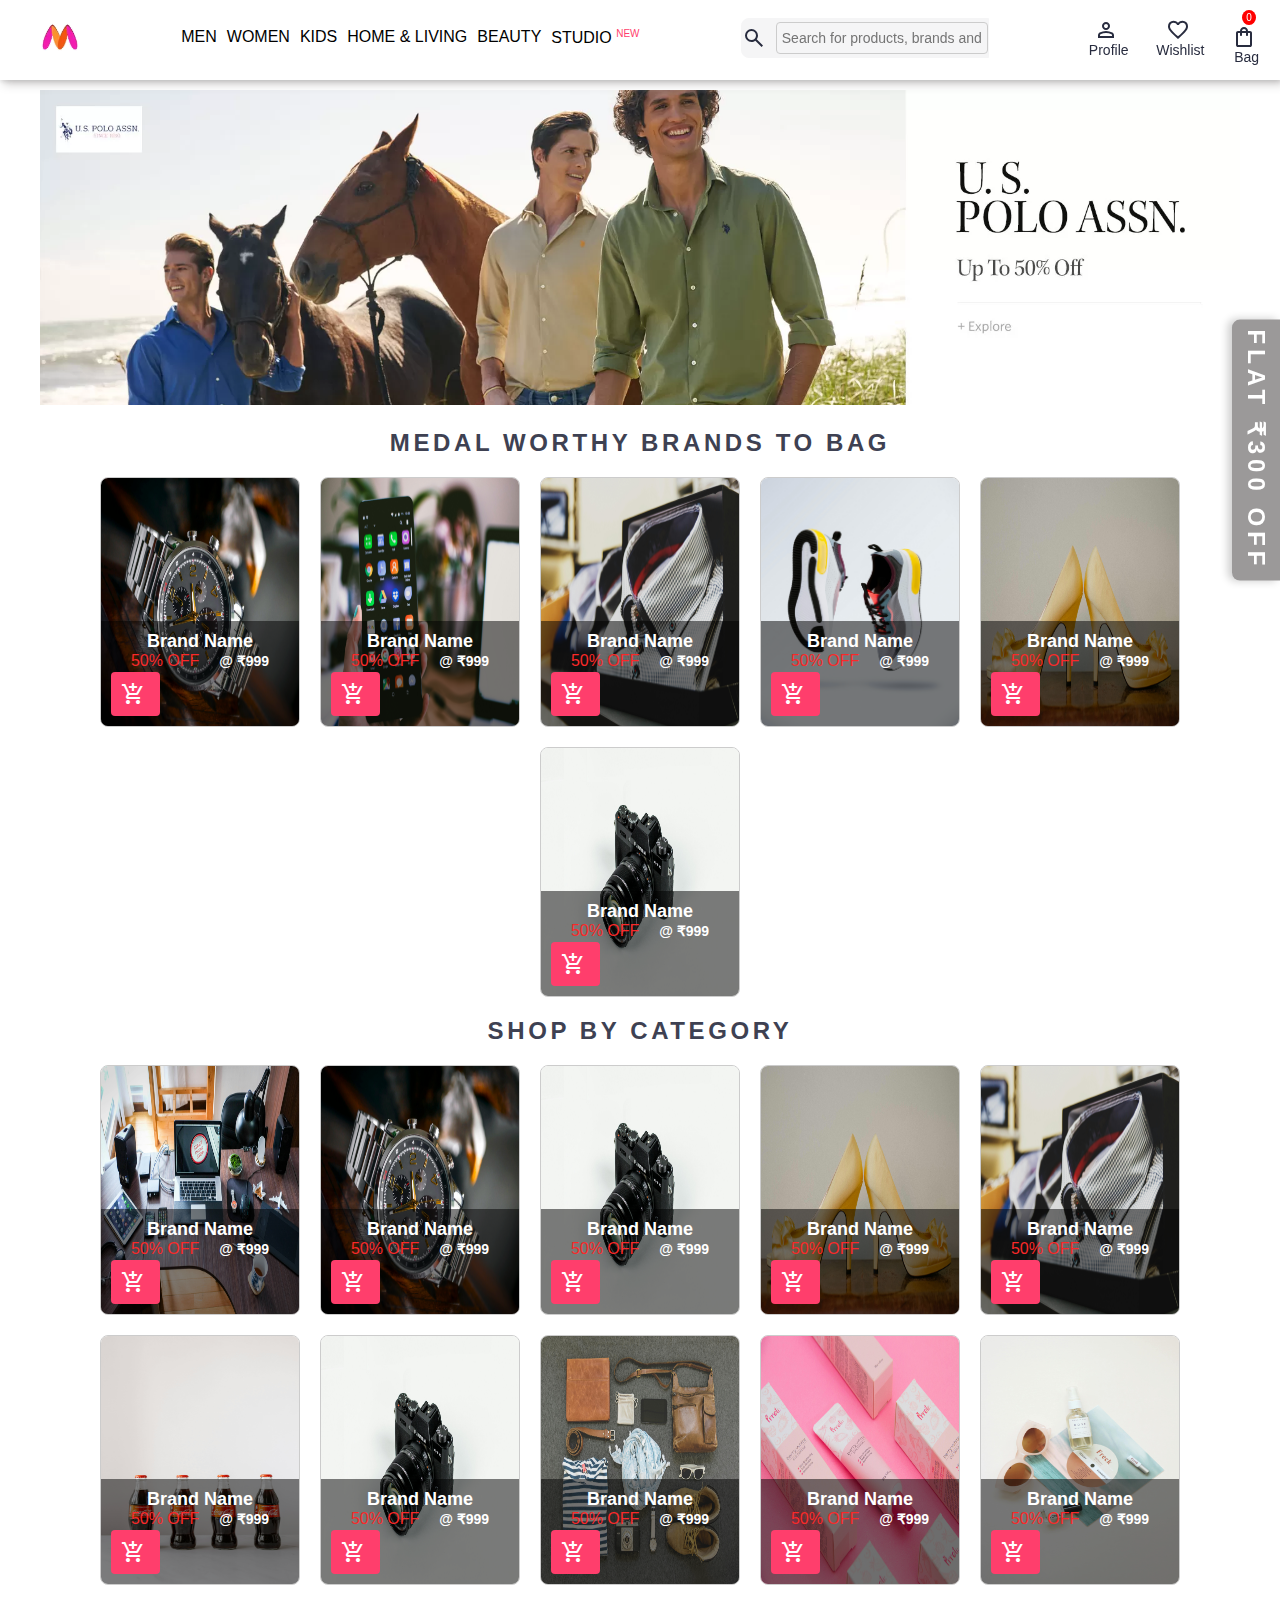
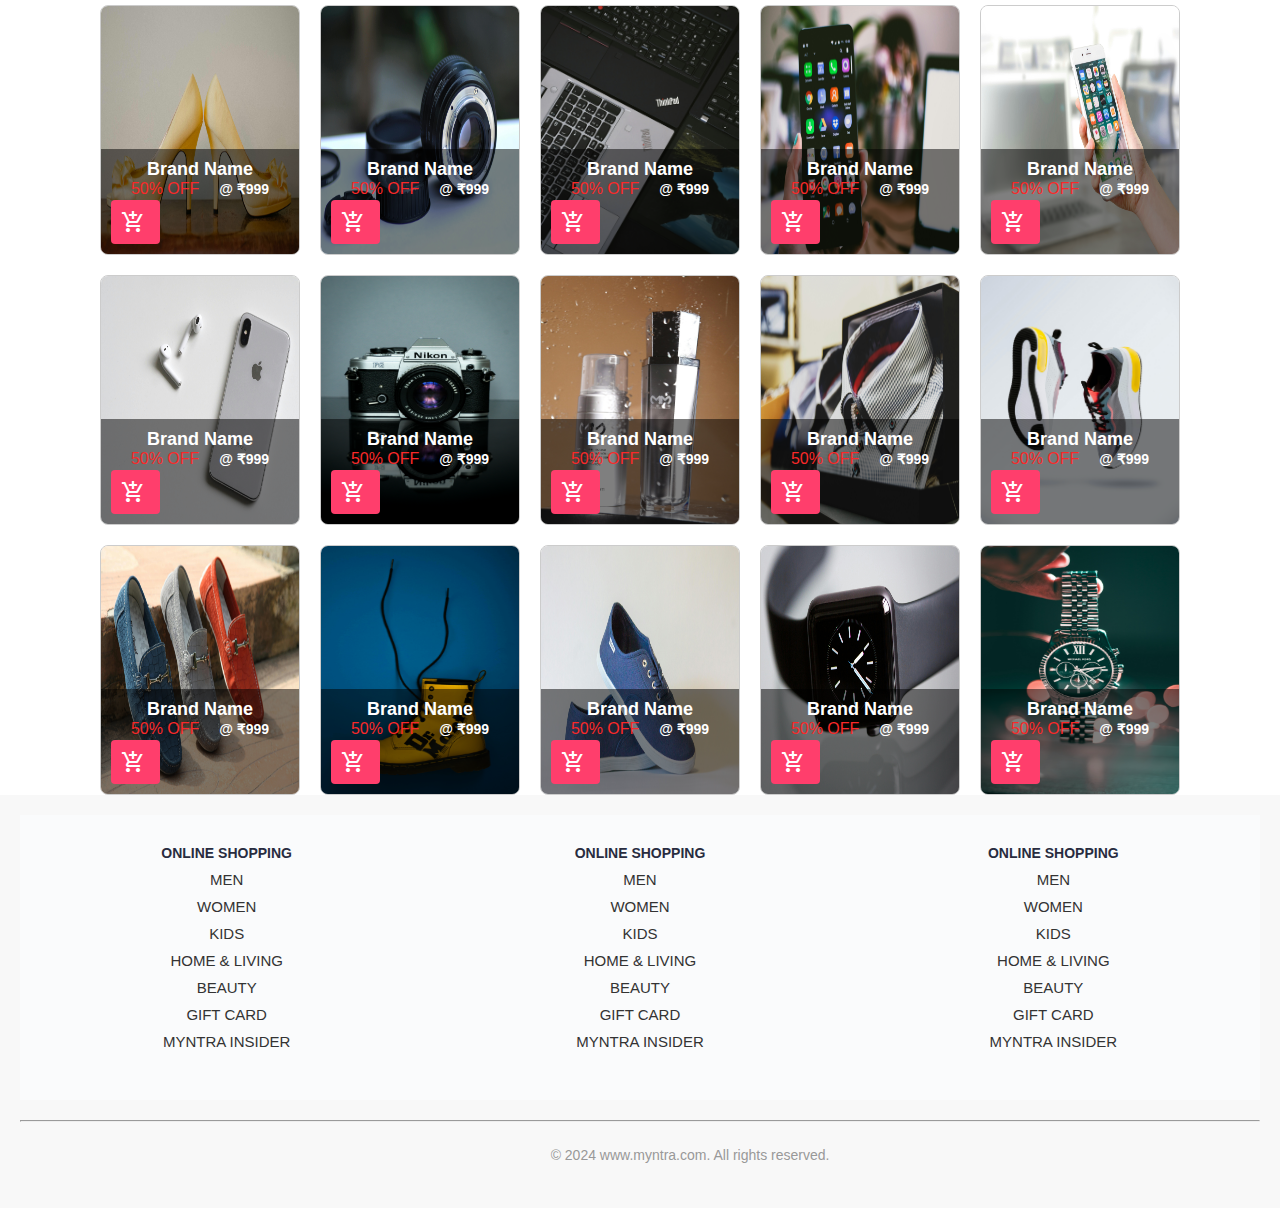
<file: index.html>
<!DOCTYPE html>
<html lang="en">
<head>
    <meta charset="UTF-8">
    <meta name="viewport" content="width=device-width, initial-scale=1.0">
    <title>Myntra home page</title>
   <!-- Material Symbols Font -->
   <link rel="stylesheet" href="https://fonts.googleapis.com/css2?family=Material+Symbols+Outlined:opsz,wght,FILL,GRAD@24,400,0,0&"/>
   <!-- Your CSS File -->
   <link rel="stylesheet" href="index.css">
</head>
<body>
    <header>
        <div class="logo_container">
            <a href="#"><img class="myntra_home" src="myntra logo png.png" alt="myntra home"></a>
        </div>
        <nav class="nav_bar">
            <a href="#" id="MEN">MEN</a>
            <a href="#" id="WOMEN">WOMEN</a>
            <a href="#" id="KIDS">KIDS</a>
            <a href="#" id="HOME">HOME & LIVING</a>
            <a href="#" id="BEAUTY">BEAUTY</a>
            <a href="#" id="STUDIO">STUDIO <sup>NEW</sup></a>
        </nav>
        <div class="search_bar">
            <span class="material-symbols-outlined">search</span>
            <input class="search_input" placeholder="Search for products, brands and more">            
        </div>   
        <div class="action_bar">
            <div class="action_container">
                <span class="material-symbols-outlined">person</span>
                <span class="action_name">Profile</span>
            </div>
            <div class="action_container">
                <span class="material-symbols-outlined">favorite</span>
                <span class="action_name">Wishlist</span>
            </div>
            <div class="action_container">
                <span id="cartCount" class="cart_count">0</span>
                <span class="material-symbols-outlined">shopping_bag</span>
                <span class="action_name">Bag</span>
            </div>
        </div>
    </header>
    <main>
        <div class="vertical-banner">FLAT ₹300 OFF</div>
        <div class="banner_container">
            <img class="banner_image" src="us polo banner.jpg" alt="Banner">
        </div>
        <div id="medal-worthy-brands" class="cotagory_heading">MEDAL WORTHY BRANDS TO BAG</div>
        <div class="catagory_Items">
            <div class="product_card">
                <img class="sale_item" src="wa1.jpg" alt="Random Fashion Image">
                <div class="product_info">
                    <p class="brand_name">Brand Name</p>
                    <div class="discount_price">
                        <p class="discount">50% OFF</p>
                        <p class="price">@ ₹999</p>
                    </div>
                    <button class="add_to_cart">
                        <span class="material-symbols-outlined">add_shopping_cart</span>
                    </button>
                </div>
            </div>
            <div class="product_card">
                <img class="sale_item" src="m1.jpg" alt="Random Fashion Image">
                <div class="product_info">
                    <p class="brand_name">Brand Name</p>
                    <div class="discount_price">
                        <p class="discount">50% OFF</p>
                        <p class="price">@ ₹999</p>
                    </div>
                    <button class="add_to_cart">
                        <span class="material-symbols-outlined">add_shopping_cart</span>
                    </button>
                </div>
            </div>
            <div class="product_card">
                <img class="sale_item" src="shirts.jpg" alt="Random Fashion Image">
                <div class="product_info">
                    <p class="brand_name">Brand Name</p>
                    <div class="discount_price">
                        <p class="discount">50% OFF</p>
                        <p class="price">@ ₹999</p>
                    </div>
                    <button class="add_to_cart">
                        <span class="material-symbols-outlined">add_shopping_cart</span>
                    </button>
                </div>
            </div>
            <div class="product_card">
                <img class="sale_item" src="shoes 2.jpg" alt="Random Fashion Image">
                <div class="product_info">
                    <p class="brand_name">Brand Name</p>
                    <div class="discount_price">
                        <p class="discount">50% OFF</p>
                        <p class="price">@ ₹999</p>
                    </div>
                    <button class="add_to_cart">
                        <span class="material-symbols-outlined">add_shopping_cart</span>
                    </button>
                </div>
            </div>
            <div class="product_card">
                <img class="sale_item" src="ladies shoes.jpg" alt="Random Fashion Image">
                <div class="product_info">
                    <p class="brand_name">Brand Name</p>
                    <div class="discount_price">
                        <p class="discount">50% OFF</p>
                        <p class="price">@ ₹999</p>
                    </div>
                    <button class="add_to_cart">
                        <span class="material-symbols-outlined">add_shopping_cart</span>
                    </button>
                </div>
            </div>
            <div class="product_card">
                <img class="sale_item" src="cam.jpg" alt="Random Fashion Image">
                <div class="product_info">
                    <p class="brand_name">Brand Name</p>
                    <div class="discount_price">
                        <p class="discount">50% OFF</p>
                        <p class="price">@ ₹999</p>
                    </div>
                    <button class="add_to_cart">
                        <span class="material-symbols-outlined">add_shopping_cart</span>
                    </button>
                </div>
            </div>
        </div>

        <!-- New Shop By Category Section -->
        <div id="shop-by-category" class="cotagory_heading">SHOP BY CATEGORY</div>
        <div class="catagory_Items">
            <div class="product_card">
                <img class="sale_item" src="assec.jpg" alt="Random Fashion Image">
                <div class="product_info">
                    <p class="brand_name">Brand Name</p>
                    <div class="discount_price">
                        <p class="discount">50% OFF</p>
                        <p class="price">@ ₹999</p>
                    </div>
                    <button class="add_to_cart">
                        <span class="material-symbols-outlined">add_shopping_cart</span>
                    </button>
                </div>
            </div>
            <div class="product_card">
                <img class="sale_item" src="wa1.jpg" alt="Product Image">
                <div class="product_info">
                    <p class="brand_name">Brand Name</p>
                    <div class="discount_price">
                        <p class="discount">50% OFF</p>
                        <p class="price">@ ₹999</p>
                    </div>
                    <button class="add_to_cart">
                        <span class="material-symbols-outlined">add_shopping_cart</span>
                    </button>
                </div>
            </div>
            <div class="product_card">
                <img class="sale_item" src="cam.jpg" alt="Product Image">
                <div class="product_info">
                    <p class="brand_name">Brand Name</p>
                    <div class="discount_price">
                        <p class="discount">50% OFF</p>
                        <p class="price">@ ₹999</p>
                    </div>
                    <button class="add_to_cart">
                        <span class="material-symbols-outlined">add_shopping_cart</span>
                    </button>
                </div>
            </div>
            <div class="product_card">
                <img class="sale_item" src="ladies shoes.jpg" alt="Product Image">
                <div class="product_info">
                    <p class="brand_name">Brand Name</p>
                    <div class="discount_price">
                        <p class="discount">50% OFF</p>
                        <p class="price">@ ₹999</p>
                    </div>
                    <button class="add_to_cart">
                        <span class="material-symbols-outlined">add_shopping_cart</span>
                    </button>
                </div>
            </div>
            <div class="product_card">
                <img class="sale_item" src="shirts.jpg" alt="Product Image">
                <div class="product_info">
                    <p class="brand_name">Brand Name</p>
                    <div class="discount_price">
                        <p class="discount">50% OFF</p>
                        <p class="price">@ ₹999</p>
                    </div>
                    <button class="add_to_cart">
                        <span class="material-symbols-outlined">add_shopping_cart</span>
                    </button>
                </div>
            </div>
            <div class="product_card">
                <img class="sale_item" src="coc.jpg" alt="Random Fashion Image">
                <div class="product_info">
                    <p class="brand_name">Brand Name</p>
                    <div class="discount_price">
                        <p class="discount">50% OFF</p>
                        <p class="price">@ ₹999</p>
                    </div>
                    <button class="add_to_cart">
                        <span class="material-symbols-outlined">add_shopping_cart</span>
                    </button>
                </div>
            </div>
            <div class="product_card">
                <img class="sale_item" src="cam.jpg" alt="Random Fashion Image">
                <div class="product_info">
                    <p class="brand_name">Brand Name</p>
                    <div class="discount_price">
                        <p class="discount">50% OFF</p>
                        <p class="price">@ ₹999</p>
                    </div>
                    <button class="add_to_cart">
                        <span class="material-symbols-outlined">add_shopping_cart</span>
                    </button>
                </div>
            </div>
            <div class="product_card">
                <img class="sale_item" src="combo.jpg" alt="Random Fashion Image">
                <div class="product_info">
                    <p class="brand_name">Brand Name</p>
                    <div class="discount_price">
                        <p class="discount">50% OFF</p>
                        <p class="price">@ ₹999</p>
                    </div>
                    <button class="add_to_cart">
                        <span class="material-symbols-outlined">add_shopping_cart</span>
                    </button>
                </div>
            </div>
            <div class="product_card">
                <img class="sale_item" src="cosmetic.jpg" alt="Random Fashion Image">
                <div class="product_info">
                    <p class="brand_name">Brand Name</p>
                    <div class="discount_price">
                        <p class="discount">50% OFF</p>
                        <p class="price">@ ₹999</p>
                    </div>
                    <button class="add_to_cart">
                        <span class="material-symbols-outlined">add_shopping_cart</span>
                    </button>
                </div>
            </div>
            <div class="product_card">
                <img class="sale_item" src="cosmetics.jpg" alt="Random Fashion Image">
                <div class="product_info">
                    <p class="brand_name">Brand Name</p>
                    <div class="discount_price">
                        <p class="discount">50% OFF</p>
                        <p class="price">@ ₹999</p>
                    </div>
                    <button class="add_to_cart">
                        <span class="material-symbols-outlined">add_shopping_cart</span>
                    </button>
                </div>
            </div>
            <div class="product_card">
                <img class="sale_item" src="ladies shoes.jpg" alt="Random Fashion Image">
                <div class="product_info">
                    <p class="brand_name">Brand Name</p>
                    <div class="discount_price">
                        <p class="discount">50% OFF</p>
                        <p class="price">@ ₹999</p>
                    </div>
                    <button class="add_to_cart">
                        <span class="material-symbols-outlined">add_shopping_cart</span>
                    </button>
                </div>
            </div>
            <div class="product_card">
                <img class="sale_item" src="lenses.jpg" alt="Random Fashion Image">
                <div class="product_info">
                    <p class="brand_name">Brand Name</p>
                    <div class="discount_price">
                        <p class="discount">50% OFF</p>
                        <p class="price">@ ₹999</p>
                    </div>
                    <button class="add_to_cart">
                        <span class="material-symbols-outlined">add_shopping_cart</span>
                    </button>
                </div>
            </div>
            <div class="product_card">
                <img class="sale_item" src="leppy.jpg" alt="Random Fashion Image">
                <div class="product_info">
                    <p class="brand_name">Brand Name</p>
                    <div class="discount_price">
                        <p class="discount">50% OFF</p>
                        <p class="price">@ ₹999</p>
                    </div>
                    <button class="add_to_cart">
                        <span class="material-symbols-outlined">add_shopping_cart</span>
                    </button>
                </div>
            </div>
            <div class="product_card">
                <img class="sale_item" src="m1.jpg" alt="Random Fashion Image">
                <div class="product_info">
                    <p class="brand_name">Brand Name</p>
                    <div class="discount_price">
                        <p class="discount">50% OFF</p>
                        <p class="price">@ ₹999</p>
                    </div>
                    <button class="add_to_cart">
                        <span class="material-symbols-outlined">add_shopping_cart</span>
                    </button>
                </div>
            </div>
            <div class="product_card">
                <img class="sale_item" src="m2.jpg" alt="Random Fashion Image">
                <div class="product_info">
                    <p class="brand_name">Brand Name</p>
                    <div class="discount_price">
                        <p class="discount">50% OFF</p>
                        <p class="price">@ ₹999</p>
                    </div>
                    <button class="add_to_cart">
                        <span class="material-symbols-outlined">add_shopping_cart</span>
                    </button>
                </div>
            </div>
            <div class="product_card">
                <img class="sale_item" src="mx.jpg" alt="Random Fashion Image">
                <div class="product_info">
                    <p class="brand_name">Brand Name</p>
                    <div class="discount_price">
                        <p class="discount">50% OFF</p>
                        <p class="price">@ ₹999</p>
                    </div>
                    <button class="add_to_cart">
                        <span class="material-symbols-outlined">add_shopping_cart</span>
                    </button>
                </div>
            </div>
            <div class="product_card">
                <img class="sale_item" src="nikon.jpg" alt="Random Fashion Image">
                <div class="product_info">
                    <p class="brand_name">Brand Name</p>
                    <div class="discount_price">
                        <p class="discount">50% OFF</p>
                        <p class="price">@ ₹999</p>
                    </div>
                    <button class="add_to_cart">
                        <span class="material-symbols-outlined">add_shopping_cart</span>
                    </button>
                </div>
            </div>
            <div class="product_card">
                <img class="sale_item" src="perfume.jpg" alt="Random Fashion Image">
                <div class="product_info">
                    <p class="brand_name">Brand Name</p>
                    <div class="discount_price">
                        <p class="discount">50% OFF</p>
                        <p class="price">@ ₹999</p>
                    </div>
                    <button class="add_to_cart">
                        <span class="material-symbols-outlined">add_shopping_cart</span>
                    </button>
                </div>
            </div>
            <div class="product_card">
                <img class="sale_item" src="shirts.jpg" alt="Random Fashion Image">
                <div class="product_info">
                    <p class="brand_name">Brand Name</p>
                    <div class="discount_price">
                        <p class="discount">50% OFF</p>
                        <p class="price">@ ₹999</p>
                    </div>
                    <button class="add_to_cart">
                        <span class="material-symbols-outlined">add_shopping_cart</span>
                    </button>
                </div>
            </div>
            <div class="product_card">
                <img class="sale_item" src="shoes 2.jpg" alt="Random Fashion Image">
                <div class="product_info">
                    <p class="brand_name">Brand Name</p>
                    <div class="discount_price">
                        <p class="discount">50% OFF</p>
                        <p class="price">@ ₹999</p>
                    </div>
                    <button class="add_to_cart">
                        <span class="material-symbols-outlined">add_shopping_cart</span>
                    </button>
                </div>
            </div>
            <div class="product_card">
                <img class="sale_item" src="shoes 3.jpg" alt="Random Fashion Image">
                <div class="product_info">
                    <p class="brand_name">Brand Name</p>
                    <div class="discount_price">
                        <p class="discount">50% OFF</p>
                        <p class="price">@ ₹999</p>
                    </div>
                    <button class="add_to_cart">
                        <span class="material-symbols-outlined">add_shopping_cart</span>
                    </button>
                </div>
            </div>
            <div class="product_card">
                <img class="sale_item" src="shoes 4.jpg" alt="Random Fashion Image">
                <div class="product_info">
                    <p class="brand_name">Brand Name</p>
                    <div class="discount_price">
                        <p class="discount">50% OFF</p>
                        <p class="price">@ ₹999</p>
                    </div>
                    <button class="add_to_cart">
                        <span class="material-symbols-outlined">add_shopping_cart</span>
                    </button>
                </div>
            </div>
            <div class="product_card">
                <img class="sale_item" src="shoes.jpg" alt="Random Fashion Image">
                <div class="product_info">
                    <p class="brand_name">Brand Name</p>
                    <div class="discount_price">
                        <p class="discount">50% OFF</p>
                        <p class="price">@ ₹999</p>
                    </div>
                    <button class="add_to_cart">
                        <span class="material-symbols-outlined">add_shopping_cart</span>
                    </button>
                </div>
            </div>
            <div class="product_card">
                <img class="sale_item" src="smart wa.jpg" alt="Random Fashion Image">
                <div class="product_info">
                    <p class="brand_name">Brand Name</p>
                    <div class="discount_price">
                        <p class="discount">50% OFF</p>
                        <p class="price">@ ₹999</p>
                    </div>
                    <button class="add_to_cart">
                        <span class="material-symbols-outlined">add_shopping_cart</span>
                    </button>
                </div>
            </div>
            <div class="product_card">
                <img class="sale_item" src="watch.jpg" alt="Random Fashion Image">
                <div class="product_info">
                    <p class="brand_name">Brand Name</p>
                    <div class="discount_price">
                        <p class="discount">50% OFF</p>
                        <p class="price">@ ₹999</p>
                    </div>
                    <button class="add_to_cart">
                        <span class="material-symbols-outlined">add_shopping_cart</span>
                    </button>
                </div>
            </div>
        </div>
        <!-- Repeat similar structure for other categories -->
    </main>
    <footer>
       <div class="footer_container">
        <div class="footer_column">
            <h3>ONLINE SHOPPING</h3>
            <a href="#">MEN</a>
            <a href="#">WOMEN</a>
            <a href="#">KIDS</a>
            <a href="#">HOME & LIVING</a>
            <a href="#">BEAUTY</a>
            <a href="#">GIFT CARD</a> 
            <a href="#">MYNTRA INSIDER</a>
        </div>
        <div class="footer_column">
            <h3>ONLINE SHOPPING</h3>
            <a href="#">MEN</a>
            <a href="#">WOMEN</a>
            <a href="#">KIDS</a>
            <a href="#">HOME & LIVING</a>
            <a href="#">BEAUTY</a>
            <a href="#">GIFT CARD</a> 
            <a href="#">MYNTRA INSIDER</a>
        </div>
        <div class="footer_column">
            <h3>ONLINE SHOPPING</h3>
            <a href="#">MEN</a>
            <a href="#">WOMEN</a>
            <a href="#">KIDS</a>
            <a href="#">HOME & LIVING</a>
            <a href="#">BEAUTY</a>
            <a href="#">GIFT CARD</a> 
            <a href="#">MYNTRA INSIDER</a>
        </div>
       </div> 
       <hr>
       <div class="copy_right">© 2024 www.myntra.com. All rights reserved.</div>
    </footer>

    <!-- Popup for Add to Cart -->
    <div id="popup" class="popup">
        <span class="popup_text">Item added to your cart</span>
    </div>

    <script src="index.js" async></script>
</body>
</html>
</file>
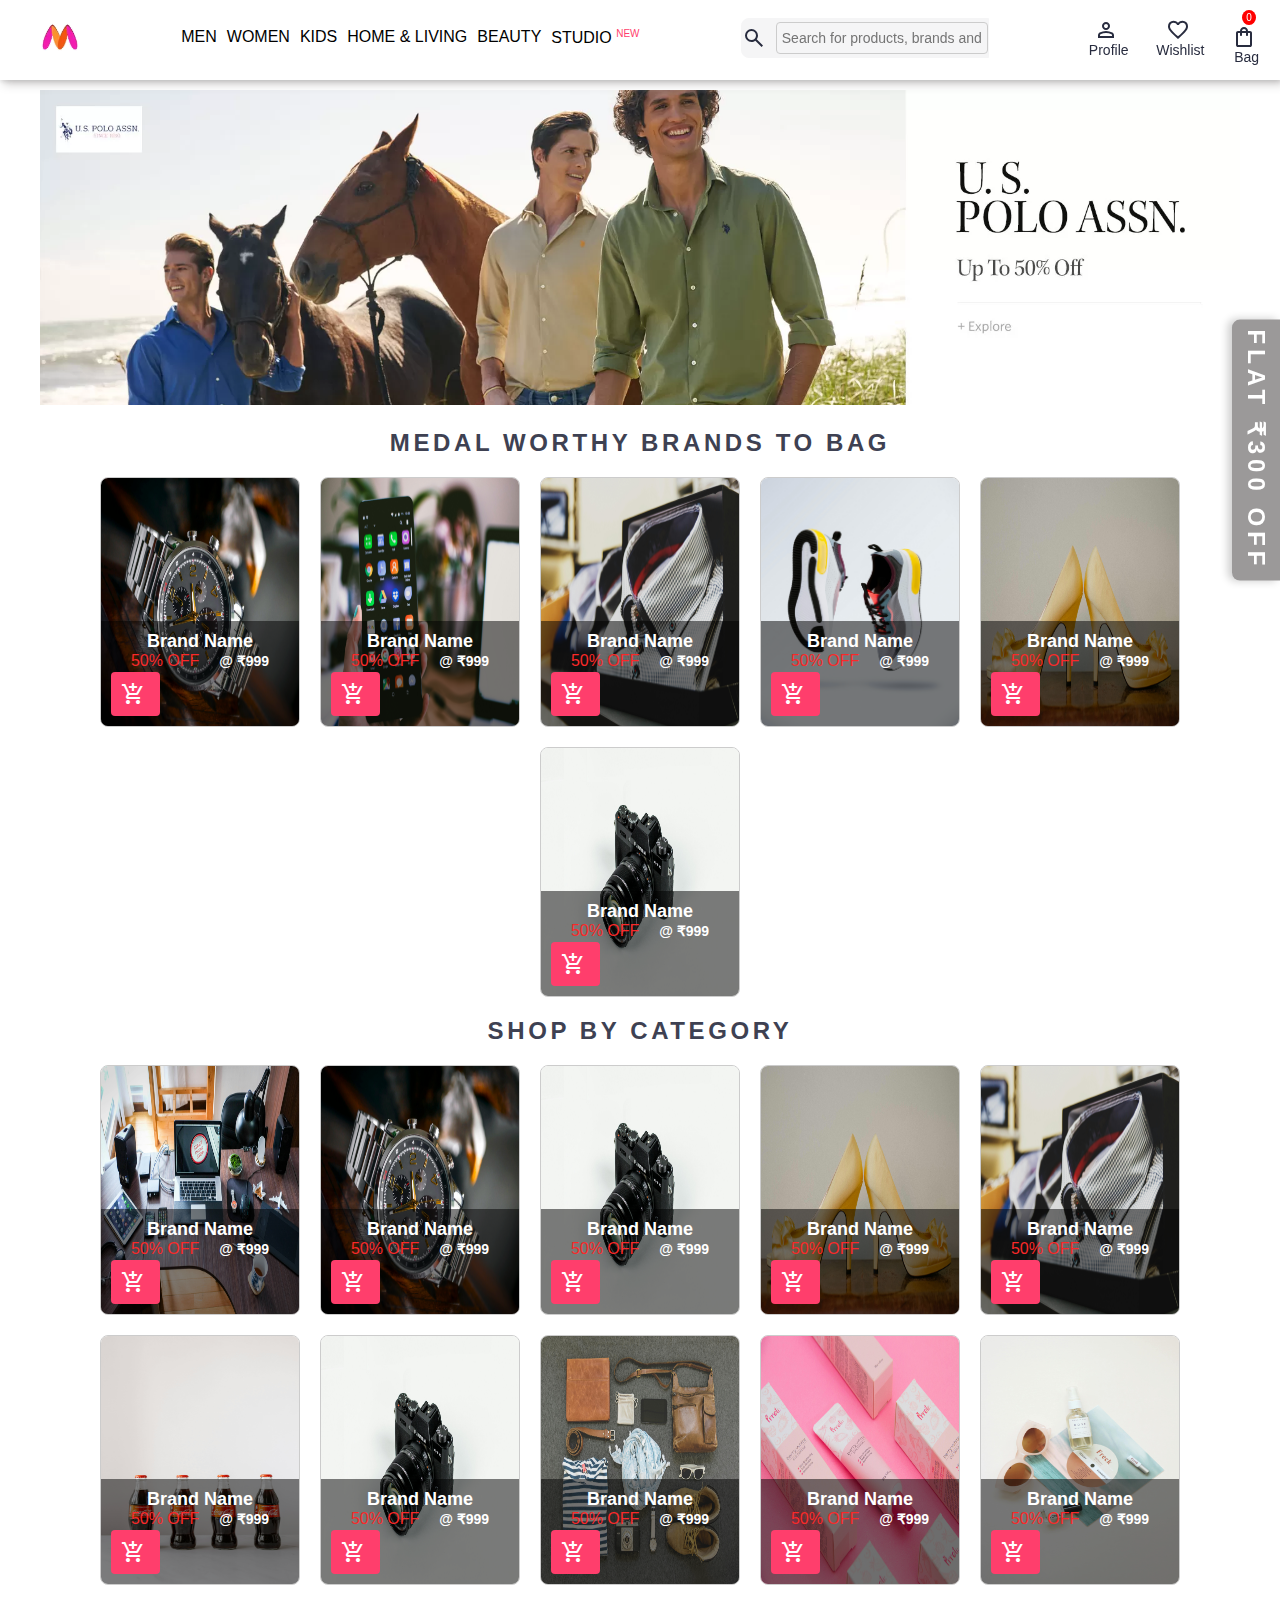
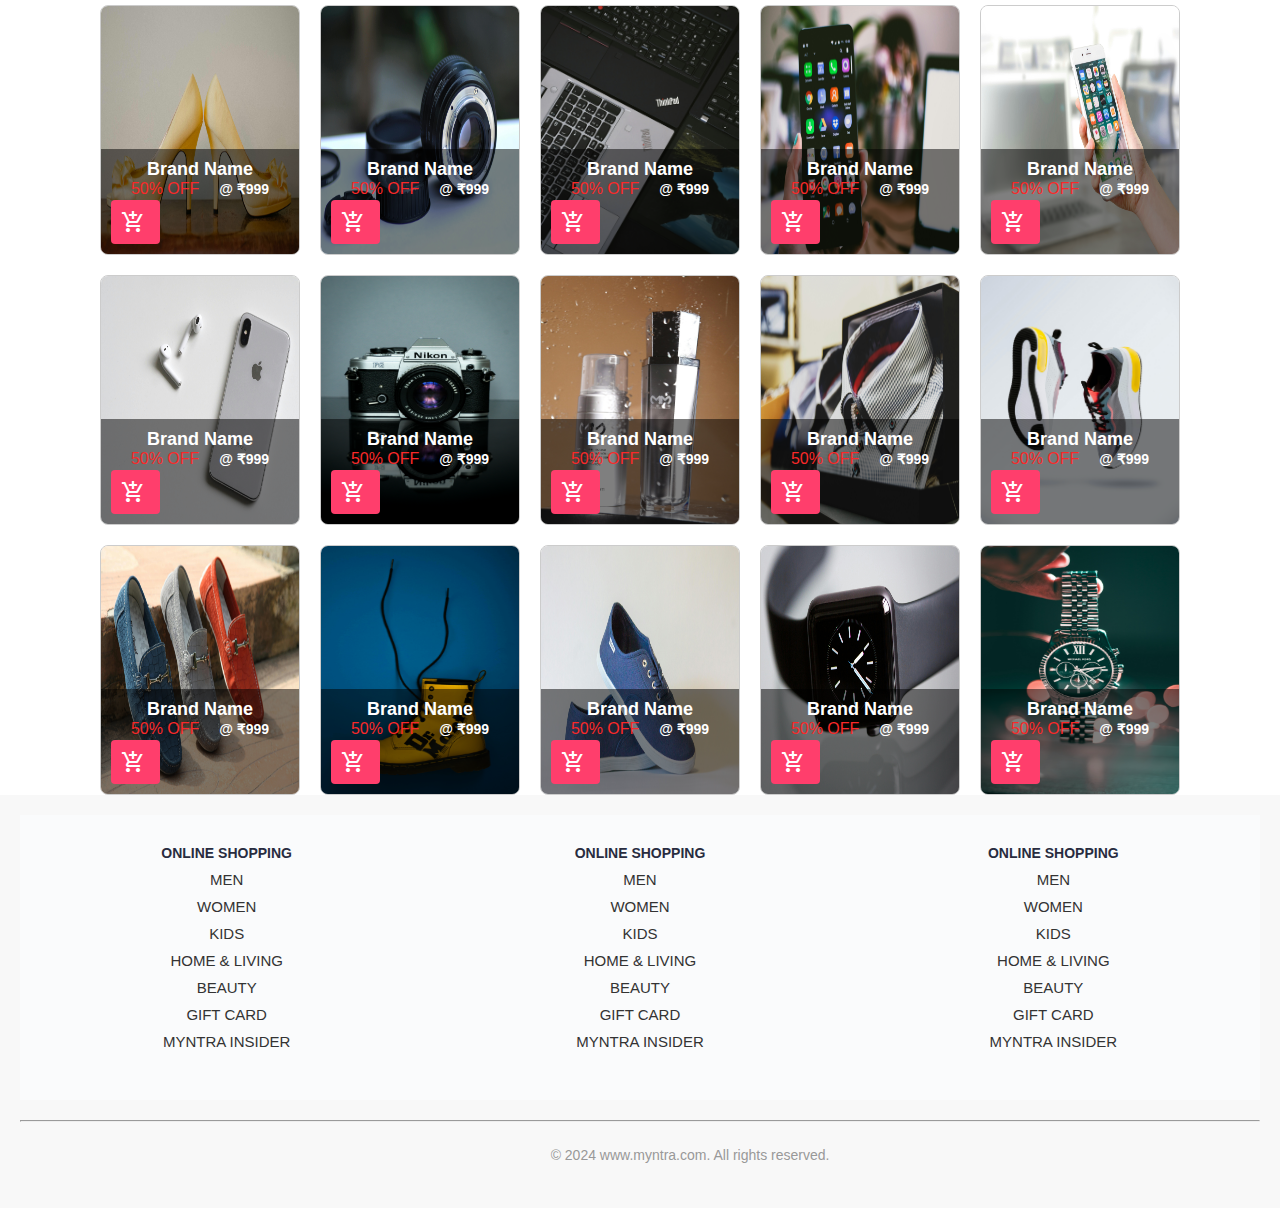
<file: myntra.html>
<!DOCTYPE html>
<html lang="en">
<head>
    <meta charset="UTF-8">
    <meta name="viewport" content="width=device-width, initial-scale=1.0">
    <title>Myntra home page</title>
   <!-- Material Symbols Font -->
   <link rel="stylesheet" href="https://fonts.googleapis.com/css2?family=Material+Symbols+Outlined:opsz,wght,FILL,GRAD@24,400,0,0&"/>
   <!-- Your CSS File -->
   <link rel="stylesheet" href="myntra.css">
</head>
<body>
    <header>
        <div class="logo_container">
            <a href="#"><img class="myntra_home" src="myntra logo png.png" alt="myntra home"></a>
        </div>
        <nav class="nav_bar">
            <a href="#" id="MEN">MEN</a>
            <a href="#" id="WOMEN">WOMEN</a>
            <a href="#" id="KIDS">KIDS</a>
            <a href="#" id="HOME">HOME & LIVING</a>
            <a href="#" id="BEAUTY">BEAUTY</a>
            <a href="#" id="STUDIO">STUDIO <sup>NEW</sup></a>
        </nav>
        <div class="search_bar">
            <span class="material-symbols-outlined">search</span>
            <input class="search_input" placeholder="Search for products, brands and more">            
        </div>   
        <div class="action_bar">
            <div class="action_container">
                <span class="material-symbols-outlined">person</span>
                <span class="action_name">Profile</span>
            </div>
            <div class="action_container">
                <span class="material-symbols-outlined">favorite</span>
                <span class="action_name">Wishlist</span>
            </div>
            <div class="action_container">
                <span id="cartCount" class="cart_count">0</span>
                <span class="material-symbols-outlined">shopping_bag</span>
                <span class="action_name">Bag</span>
            </div>
        </div>
    </header>
    <main>
        <div class="vertical-banner">FLAT ₹300 OFF</div>
        <div class="banner_container">
            <img class="banner_image" src="us polo banner.jpg" alt="Banner">
        </div>
        <div id="medal-worthy-brands" class="cotagory_heading">MEDAL WORTHY BRANDS TO BAG</div>
        <div class="catagory_Items">
            <div class="product_card">
                <img class="sale_item" src="wa1.jpg" alt="Random Fashion Image">
                <div class="product_info">
                    <p class="brand_name">Brand Name</p>
                    <div class="discount_price">
                        <p class="discount">50% OFF</p>
                        <p class="price">@ ₹999</p>
                    </div>
                    <button class="add_to_cart">
                        <span class="material-symbols-outlined">add_shopping_cart</span>
                    </button>
                </div>
            </div>
            <div class="product_card">
                <img class="sale_item" src="m1.jpg" alt="Random Fashion Image">
                <div class="product_info">
                    <p class="brand_name">Brand Name</p>
                    <div class="discount_price">
                        <p class="discount">50% OFF</p>
                        <p class="price">@ ₹999</p>
                    </div>
                    <button class="add_to_cart">
                        <span class="material-symbols-outlined">add_shopping_cart</span>
                    </button>
                </div>
            </div>
            <div class="product_card">
                <img class="sale_item" src="shirts.jpg" alt="Random Fashion Image">
                <div class="product_info">
                    <p class="brand_name">Brand Name</p>
                    <div class="discount_price">
                        <p class="discount">50% OFF</p>
                        <p class="price">@ ₹999</p>
                    </div>
                    <button class="add_to_cart">
                        <span class="material-symbols-outlined">add_shopping_cart</span>
                    </button>
                </div>
            </div>
            <div class="product_card">
                <img class="sale_item" src="shoes 2.jpg" alt="Random Fashion Image">
                <div class="product_info">
                    <p class="brand_name">Brand Name</p>
                    <div class="discount_price">
                        <p class="discount">50% OFF</p>
                        <p class="price">@ ₹999</p>
                    </div>
                    <button class="add_to_cart">
                        <span class="material-symbols-outlined">add_shopping_cart</span>
                    </button>
                </div>
            </div>
            <div class="product_card">
                <img class="sale_item" src="ladies shoes.jpg" alt="Random Fashion Image">
                <div class="product_info">
                    <p class="brand_name">Brand Name</p>
                    <div class="discount_price">
                        <p class="discount">50% OFF</p>
                        <p class="price">@ ₹999</p>
                    </div>
                    <button class="add_to_cart">
                        <span class="material-symbols-outlined">add_shopping_cart</span>
                    </button>
                </div>
            </div>
            <div class="product_card">
                <img class="sale_item" src="cam.jpg" alt="Random Fashion Image">
                <div class="product_info">
                    <p class="brand_name">Brand Name</p>
                    <div class="discount_price">
                        <p class="discount">50% OFF</p>
                        <p class="price">@ ₹999</p>
                    </div>
                    <button class="add_to_cart">
                        <span class="material-symbols-outlined">add_shopping_cart</span>
                    </button>
                </div>
            </div>
        </div>

        <!-- New Shop By Category Section -->
        <div id="shop-by-category" class="cotagory_heading">SHOP BY CATEGORY</div>
        <div class="catagory_Items">
            <div class="product_card">
                <img class="sale_item" src="assec.jpg" alt="Random Fashion Image">
                <div class="product_info">
                    <p class="brand_name">Brand Name</p>
                    <div class="discount_price">
                        <p class="discount">50% OFF</p>
                        <p class="price">@ ₹999</p>
                    </div>
                    <button class="add_to_cart">
                        <span class="material-symbols-outlined">add_shopping_cart</span>
                    </button>
                </div>
            </div>
            <div class="product_card">
                <img class="sale_item" src="wa1.jpg" alt="Product Image">
                <div class="product_info">
                    <p class="brand_name">Brand Name</p>
                    <div class="discount_price">
                        <p class="discount">50% OFF</p>
                        <p class="price">@ ₹999</p>
                    </div>
                    <button class="add_to_cart">
                        <span class="material-symbols-outlined">add_shopping_cart</span>
                    </button>
                </div>
            </div>
            <div class="product_card">
                <img class="sale_item" src="cam.jpg" alt="Product Image">
                <div class="product_info">
                    <p class="brand_name">Brand Name</p>
                    <div class="discount_price">
                        <p class="discount">50% OFF</p>
                        <p class="price">@ ₹999</p>
                    </div>
                    <button class="add_to_cart">
                        <span class="material-symbols-outlined">add_shopping_cart</span>
                    </button>
                </div>
            </div>
            <div class="product_card">
                <img class="sale_item" src="ladies shoes.jpg" alt="Product Image">
                <div class="product_info">
                    <p class="brand_name">Brand Name</p>
                    <div class="discount_price">
                        <p class="discount">50% OFF</p>
                        <p class="price">@ ₹999</p>
                    </div>
                    <button class="add_to_cart">
                        <span class="material-symbols-outlined">add_shopping_cart</span>
                    </button>
                </div>
            </div>
            <div class="product_card">
                <img class="sale_item" src="shirts.jpg" alt="Product Image">
                <div class="product_info">
                    <p class="brand_name">Brand Name</p>
                    <div class="discount_price">
                        <p class="discount">50% OFF</p>
                        <p class="price">@ ₹999</p>
                    </div>
                    <button class="add_to_cart">
                        <span class="material-symbols-outlined">add_shopping_cart</span>
                    </button>
                </div>
            </div>
            <div class="product_card">
                <img class="sale_item" src="coc.jpg" alt="Random Fashion Image">
                <div class="product_info">
                    <p class="brand_name">Brand Name</p>
                    <div class="discount_price">
                        <p class="discount">50% OFF</p>
                        <p class="price">@ ₹999</p>
                    </div>
                    <button class="add_to_cart">
                        <span class="material-symbols-outlined">add_shopping_cart</span>
                    </button>
                </div>
            </div>
            <div class="product_card">
                <img class="sale_item" src="cam.jpg" alt="Random Fashion Image">
                <div class="product_info">
                    <p class="brand_name">Brand Name</p>
                    <div class="discount_price">
                        <p class="discount">50% OFF</p>
                        <p class="price">@ ₹999</p>
                    </div>
                    <button class="add_to_cart">
                        <span class="material-symbols-outlined">add_shopping_cart</span>
                    </button>
                </div>
            </div>
            <div class="product_card">
                <img class="sale_item" src="combo.jpg" alt="Random Fashion Image">
                <div class="product_info">
                    <p class="brand_name">Brand Name</p>
                    <div class="discount_price">
                        <p class="discount">50% OFF</p>
                        <p class="price">@ ₹999</p>
                    </div>
                    <button class="add_to_cart">
                        <span class="material-symbols-outlined">add_shopping_cart</span>
                    </button>
                </div>
            </div>
            <div class="product_card">
                <img class="sale_item" src="cosmetic.jpg" alt="Random Fashion Image">
                <div class="product_info">
                    <p class="brand_name">Brand Name</p>
                    <div class="discount_price">
                        <p class="discount">50% OFF</p>
                        <p class="price">@ ₹999</p>
                    </div>
                    <button class="add_to_cart">
                        <span class="material-symbols-outlined">add_shopping_cart</span>
                    </button>
                </div>
            </div>
            <div class="product_card">
                <img class="sale_item" src="cosmetics.jpg" alt="Random Fashion Image">
                <div class="product_info">
                    <p class="brand_name">Brand Name</p>
                    <div class="discount_price">
                        <p class="discount">50% OFF</p>
                        <p class="price">@ ₹999</p>
                    </div>
                    <button class="add_to_cart">
                        <span class="material-symbols-outlined">add_shopping_cart</span>
                    </button>
                </div>
            </div>
            <div class="product_card">
                <img class="sale_item" src="ladies shoes.jpg" alt="Random Fashion Image">
                <div class="product_info">
                    <p class="brand_name">Brand Name</p>
                    <div class="discount_price">
                        <p class="discount">50% OFF</p>
                        <p class="price">@ ₹999</p>
                    </div>
                    <button class="add_to_cart">
                        <span class="material-symbols-outlined">add_shopping_cart</span>
                    </button>
                </div>
            </div>
            <div class="product_card">
                <img class="sale_item" src="lenses.jpg" alt="Random Fashion Image">
                <div class="product_info">
                    <p class="brand_name">Brand Name</p>
                    <div class="discount_price">
                        <p class="discount">50% OFF</p>
                        <p class="price">@ ₹999</p>
                    </div>
                    <button class="add_to_cart">
                        <span class="material-symbols-outlined">add_shopping_cart</span>
                    </button>
                </div>
            </div>
            <div class="product_card">
                <img class="sale_item" src="leppy.jpg" alt="Random Fashion Image">
                <div class="product_info">
                    <p class="brand_name">Brand Name</p>
                    <div class="discount_price">
                        <p class="discount">50% OFF</p>
                        <p class="price">@ ₹999</p>
                    </div>
                    <button class="add_to_cart">
                        <span class="material-symbols-outlined">add_shopping_cart</span>
                    </button>
                </div>
            </div>
            <div class="product_card">
                <img class="sale_item" src="m1.jpg" alt="Random Fashion Image">
                <div class="product_info">
                    <p class="brand_name">Brand Name</p>
                    <div class="discount_price">
                        <p class="discount">50% OFF</p>
                        <p class="price">@ ₹999</p>
                    </div>
                    <button class="add_to_cart">
                        <span class="material-symbols-outlined">add_shopping_cart</span>
                    </button>
                </div>
            </div>
            <div class="product_card">
                <img class="sale_item" src="m2.jpg" alt="Random Fashion Image">
                <div class="product_info">
                    <p class="brand_name">Brand Name</p>
                    <div class="discount_price">
                        <p class="discount">50% OFF</p>
                        <p class="price">@ ₹999</p>
                    </div>
                    <button class="add_to_cart">
                        <span class="material-symbols-outlined">add_shopping_cart</span>
                    </button>
                </div>
            </div>
            <div class="product_card">
                <img class="sale_item" src="mx.jpg" alt="Random Fashion Image">
                <div class="product_info">
                    <p class="brand_name">Brand Name</p>
                    <div class="discount_price">
                        <p class="discount">50% OFF</p>
                        <p class="price">@ ₹999</p>
                    </div>
                    <button class="add_to_cart">
                        <span class="material-symbols-outlined">add_shopping_cart</span>
                    </button>
                </div>
            </div>
            <div class="product_card">
                <img class="sale_item" src="nikon.jpg" alt="Random Fashion Image">
                <div class="product_info">
                    <p class="brand_name">Brand Name</p>
                    <div class="discount_price">
                        <p class="discount">50% OFF</p>
                        <p class="price">@ ₹999</p>
                    </div>
                    <button class="add_to_cart">
                        <span class="material-symbols-outlined">add_shopping_cart</span>
                    </button>
                </div>
            </div>
            <div class="product_card">
                <img class="sale_item" src="perfume.jpg" alt="Random Fashion Image">
                <div class="product_info">
                    <p class="brand_name">Brand Name</p>
                    <div class="discount_price">
                        <p class="discount">50% OFF</p>
                        <p class="price">@ ₹999</p>
                    </div>
                    <button class="add_to_cart">
                        <span class="material-symbols-outlined">add_shopping_cart</span>
                    </button>
                </div>
            </div>
            <div class="product_card">
                <img class="sale_item" src="shirts.jpg" alt="Random Fashion Image">
                <div class="product_info">
                    <p class="brand_name">Brand Name</p>
                    <div class="discount_price">
                        <p class="discount">50% OFF</p>
                        <p class="price">@ ₹999</p>
                    </div>
                    <button class="add_to_cart">
                        <span class="material-symbols-outlined">add_shopping_cart</span>
                    </button>
                </div>
            </div>
            <div class="product_card">
                <img class="sale_item" src="shoes 2.jpg" alt="Random Fashion Image">
                <div class="product_info">
                    <p class="brand_name">Brand Name</p>
                    <div class="discount_price">
                        <p class="discount">50% OFF</p>
                        <p class="price">@ ₹999</p>
                    </div>
                    <button class="add_to_cart">
                        <span class="material-symbols-outlined">add_shopping_cart</span>
                    </button>
                </div>
            </div>
            <div class="product_card">
                <img class="sale_item" src="shoes 3.jpg" alt="Random Fashion Image">
                <div class="product_info">
                    <p class="brand_name">Brand Name</p>
                    <div class="discount_price">
                        <p class="discount">50% OFF</p>
                        <p class="price">@ ₹999</p>
                    </div>
                    <button class="add_to_cart">
                        <span class="material-symbols-outlined">add_shopping_cart</span>
                    </button>
                </div>
            </div>
            <div class="product_card">
                <img class="sale_item" src="shoes 4.jpg" alt="Random Fashion Image">
                <div class="product_info">
                    <p class="brand_name">Brand Name</p>
                    <div class="discount_price">
                        <p class="discount">50% OFF</p>
                        <p class="price">@ ₹999</p>
                    </div>
                    <button class="add_to_cart">
                        <span class="material-symbols-outlined">add_shopping_cart</span>
                    </button>
                </div>
            </div>
            <div class="product_card">
                <img class="sale_item" src="shoes.jpg" alt="Random Fashion Image">
                <div class="product_info">
                    <p class="brand_name">Brand Name</p>
                    <div class="discount_price">
                        <p class="discount">50% OFF</p>
                        <p class="price">@ ₹999</p>
                    </div>
                    <button class="add_to_cart">
                        <span class="material-symbols-outlined">add_shopping_cart</span>
                    </button>
                </div>
            </div>
            <div class="product_card">
                <img class="sale_item" src="smart wa.jpg" alt="Random Fashion Image">
                <div class="product_info">
                    <p class="brand_name">Brand Name</p>
                    <div class="discount_price">
                        <p class="discount">50% OFF</p>
                        <p class="price">@ ₹999</p>
                    </div>
                    <button class="add_to_cart">
                        <span class="material-symbols-outlined">add_shopping_cart</span>
                    </button>
                </div>
            </div>
            <div class="product_card">
                <img class="sale_item" src="watch.jpg" alt="Random Fashion Image">
                <div class="product_info">
                    <p class="brand_name">Brand Name</p>
                    <div class="discount_price">
                        <p class="discount">50% OFF</p>
                        <p class="price">@ ₹999</p>
                    </div>
                    <button class="add_to_cart">
                        <span class="material-symbols-outlined">add_shopping_cart</span>
                    </button>
                </div>
            </div>
        </div>
        <!-- Repeat similar structure for other categories -->
    </main>
    <footer>
       <div class="footer_container">
        <div class="footer_column">
            <h3>ONLINE SHOPPING</h3>
            <a href="#">MEN</a>
            <a href="#">WOMEN</a>
            <a href="#">KIDS</a>
            <a href="#">HOME & LIVING</a>
            <a href="#">BEAUTY</a>
            <a href="#">GIFT CARD</a> 
            <a href="#">MYNTRA INSIDER</a>
        </div>
        <div class="footer_column">
            <h3>ONLINE SHOPPING</h3>
            <a href="#">MEN</a>
            <a href="#">WOMEN</a>
            <a href="#">KIDS</a>
            <a href="#">HOME & LIVING</a>
            <a href="#">BEAUTY</a>
            <a href="#">GIFT CARD</a> 
            <a href="#">MYNTRA INSIDER</a>
        </div>
        <div class="footer_column">
            <h3>ONLINE SHOPPING</h3>
            <a href="#">MEN</a>
            <a href="#">WOMEN</a>
            <a href="#">KIDS</a>
            <a href="#">HOME & LIVING</a>
            <a href="#">BEAUTY</a>
            <a href="#">GIFT CARD</a> 
            <a href="#">MYNTRA INSIDER</a>
        </div>
       </div> 
       <hr>
       <div class="copy_right">© 2024 www.myntra.com. All rights reserved.</div>
    </footer>

    <!-- Popup for Add to Cart -->
    <div id="popup" class="popup">
        <span class="popup_text">Item added to your cart</span>
    </div>

    <script src="myntra.js" async></script>
</body>
</html>
</file>
<file: index.css>
*{
    scroll-behavior: smooth;
    margin: 0;
    padding: 0;
    font-family: Assistant, -apple-system, BlinkMacSystemFont, Segoe UI, Roboto, Helvetica, Arial, sans-serif;
    box-sizing: border-box;

}
body {
    font-family: Arial, sans-serif;
    margin: 0;
    padding: 0;
    box-sizing: border-box;
}
header{
    position: fixed; /* Keeps the navbar fixed in place */
    top: 0; /* Positions it at the top of the page */
    left: 0; /* Ensures it starts from the left */
    width: 100%; /* Makes the navbar span the full width of the viewport */
    display: flex;
    height: 80px;
    justify-content: space-between;
    justify-items: center;
    background-color: #fff;
    align-items: center;
    border-bottom: 5px solid #fff;
    filter: drop-shadow(4px 4px 5px rgb(207, 205, 205));
    z-index: 1000; /* Ensures the navbar stays on top of other content */
    padding: 10px 15px;
    box-shadow: 0 2px 4px rgba(0, 0, 0, 0.1);
}
.logo_container{
    background-position: -462px 0;
    margin-left: 2%;
}
.logo_container img {
    height: 40px;
}
/* Navigation bar styling */
.nav_bar {
    display: flex;
    justify-content: space-around;
    align-items: center;
    background-color: #fff;
    padding: 0 20px;
    position: relative; /* Add relative positioning */
}

.nav_bar a {
    text-decoration: none;
    color: #000;
    padding: 0 5px;
    font-weight: 500;
    font-size: 1rem;
    transition: color 0.3s, border-bottom 0.3s; /* Add transition for border-bottom */
}

.nav_bar a:hover {
    color: #ff3f6c;
    border-bottom: 5px solid; /* Add border-bottom on hover */
}

/* Colorful border for each nav item */
#MEN:hover {
    border-bottom-color: #ff4cb4;
}

#WOMEN:hover {
    border-bottom-color: #faf745;
}

#KIDS:hover {
    border-bottom-color: #36a0f7;
}

#HOME:hover {
    border-bottom-color: #fa2f2f;
}

#BEAUTY:hover {
    border-bottom-color: #eb0c8e;
}

#STUDIO:hover {
    border-bottom-color: #47f394;
}

.nav_bar a sup {
    color: #ff3f6c;
    font-size: 10px;
}

/* Responsive styling for small screens */
@media (max-width: 600px) {
    .nav_bar {
        flex-direction: row;
        align-items: flex-start;
        padding: 4px;
    }

    .nav_bar a {
        padding: 4px;
        font-size: 14px;
    }
}

.search_bar{
    height: 40px;
    display: flex;
    align-items: center;
    border-radius: 8px 0 0 8px;
    color:#282c3f;
    font-weight: 300;
    background-color: #f5f5f6; 
    border: 1px solid #f5f5f6;
    cursor: pointer;
    display: flex;
    align-items: center;
}
.material-symbols-outlined{
  font-variation-settings:
  'FILL' 0,
  'wght' 400,
  'GRAD' 0,
  'opsz' 24;
  margin-right: 10px;
}
.search_input{
   
    display: inline-block;
    font-size: 14px;
    height: 20px;
    width: 200px;
    line-height: 24px;
    color: #696e79;
    -webkit-box-sizing: content-box;
    box-sizing: content-box;
    padding: 8px 10px 10px;
    margin: 0;
    outline: 0;
    border: 1px solid #f5f5f6;
    border-radius: 0px 8px 8px 0px;
    border-left: 0;
    background: #f5f5f6;
    padding: 5px;
    border: 1px solid #ccc;
    border-radius: 4px;
}

/* Responsive styling for small screens */
@media (max-width: 600px) {
    .search_bar {
        height: 30px;
        padding: 5px;
    }

    .search_input {
        font-size: 12px;
        height: 16px;
        width: 150px;
        padding: 5px;
    }

    .material-symbols-outlined {
        font-size: 20px;
        margin-right: 5px;
    }
}

#MEN:hover{
    border-bottom-color: #ff4cb4;

}

#WOMEN:hover{
    border-bottom-color: #faf745;
}

#KIDS:hover{
    border-bottom-color: #36a0f7;
}

#HOME:hover{
    border-bottom-color: #fa2f2f;
}

#BEAUTY:hover{
    border-bottom-color: #eb0c8e;
}

#STUDIO:hover{
    border-bottom-color: #47f394;
}
.nav_bar a sup{
    color:#ff3f6c;
    font-size: 10px;
}
.search_bar{
    height: 40px;
    display: flex;
    align-items: center;
    border-radius: 8px 0 0 8px;
    color:#282c3f;
    font-weight: 300;
    background-color: #f5f5f6; 
    border: 1px solid #f5f5f6;
    cursor: pointer;
    display: flex;
    align-items: center;
}
.material-symbols-outlined{
  font-variation-settings:
  'FILL' 0,
  'wght' 400,
  'GRAD' 0,
  'opsz' 24;
  margin-right: 10px;
}
.search_input{
   
    display: inline-block;
    font-size: 14px;
    height: 20px;
    width: 200px;
    line-height: 24px;
    color: #696e79;
    -webkit-box-sizing: content-box;
    box-sizing: content-box;
    padding: 8px 10px 10px;
    margin: 0;
    outline: 0;
    border: 1px solid #f5f5f6;
    border-radius: 0px 8px 8px 0px;
    border-left: 0;
    background: #f5f5f6;
    padding: 5px;
    border: 1px solid #ccc;
    border-radius: 4px;
}
.action_bar{
    display: flex;
    min-width: 200px;
    justify-content: space-around;
    font-weight: 100;
    font-size: 14px;
    color: #282c3f;
    display: flex;
    align-items: center;
}
.action_container:hover{
    font-size: large;
    color: #ff3f6c;
}
.action_container{
    display: flex;
    flex-direction: column;
    align-items: center;
    cursor: pointer;
    display: flex;
    align-items: center;
    margin-left: 20px;
}
.action_container .material-symbols-outlined {
    margin-right: 5px;
}
.cart_count {
    background-color: red;
    color: white;
    border-radius: 50%;
    padding: 2px 4px;
    font-size: 10px;
    margin-left: 5px;
}
/* main section*/
.banner_container{
    margin-top: 90px; /* Adjust based on the navbar height */
    margin-left: 10px;
    margin-right: 10px;
    text-align: center;
}
.banner_image{
    width: 100%;
    max-width: 1200px;
    height: auto;
}
.cotagory_heading{
    text-transform: uppercase;
    color: #3e4152;
    letter-spacing: .15em;
    font-size: 1.8em;
    margin: 50px 0 10px 30px;
    max-height: 5em;
    font-weight: 700;
    font-size: 24px;
    font-weight: bold;
    margin: 20px 0;
    text-align: center;
}
.catagory_Items{
    display: flex;
    flex-wrap: wrap;
    justify-content: space-evenly;
    justify-content: center;
    gap: 20px;
}
.vertical-banner {
    position: fixed; /* Keeps it fixed in place */
    top: 50%; /* Centers it vertically */
    right: 0; /* Aligns it to the right edge */
    transform: translateY(-50%); /* Adjusts for vertical centering */
    writing-mode: vertical-rl; /* Makes text vertical */
    text-orientation: right;/* Keeps text upright */
    background-color: #535766;
    color: #fff;
    letter-spacing: 5px;
    padding: 20px;
    font-size: 24px;
    font-weight: bold;
    border-radius: 8px 0 0 8px; /* Rounded corners on the left */
    text-align: center;
    box-shadow: -4px 0 8px rgba(0, 0, 0, 0.2); /* Shadow effect on the left */
    z-index: 6; /* Ensures it stays on top of all content */
    cursor: pointer;
    background-color: #9b9999;
    color: white;
    text-align: center;
    padding: 10px;
    font-weight: bold;
}
.product_card {
    position: relative;
    border: 1px solid #ccc;
    border-radius: 8px;
    overflow: hidden;
    width: 100%; /* Default to full width */
    max-width: 200px; /* Maximum width */
    height: 250px;
    text-align: center;
}

/* Responsive styling for small screens */
@media (max-width: 600px) {
    .product_card {
        flex: 1 1 calc(25% - 20px); /* Four cards in a row with gap */
        max-width: calc(25% - 20px); /* Adjust width to fit four cards */
        height: 150px; /* Adjust height for small screens */
    }

    .product_info {
        padding: 2px; /* Reduce padding */
        font-size: 8px; /* Reduce font size */
    }

    .brand_name {
        font-size: 10px; /* Reduce font size */
    }

    .discount_price {
        flex-direction: column; /* Stack discount and price vertically */
    }

    .discount, .price {
        font-size: 10px; /* Reduce font size */
    }

    .add_to_cart {
        padding: 0px; /* Reduce padding */
        font-size: 8px; /* Reduce font size */
    }

    .add_to_cart .material-symbols-outlined {
        font-size: 14px; /* Reduce icon size */
    }
}

/* Sale item image styling */
.sale_item {
    width: 100%;
    height: 100%;
    display: block;
}

/* Product info styling */
.product_info {
    position: absolute;
    bottom: 0;
    left: 0;
    width: 100%;
    background-color: rgba(0, 0, 0, 0.5);
    color: white;
    padding: 10px;
    box-sizing: border-box;
}
.brand_name {
    font-size: 18px;
    font-weight: bold;
}
.discount_price {
    display: flex;
    justify-content: space-evenly;
    align-items: center;
}
.discount {
    color: rgb(250, 41, 41);
}
.price {
    font-size: 14px;
    font-weight: bold;
}
.add_to_cart {
    background-color: #ff3e6c;
    color: white;
    border: none;
    padding: 10px;
    border-radius: 4px;
    cursor: pointer;
    display: flex;
    align-items: center;
    justify-content: center;
    margin-top: 2px;
}
.add_to_cart .material-symbols-outlined {
    margin-right: 5px;
}
.footer_container{
    padding: 30px 0px 40px 0px;
    background-color: #fafbfc;
    display: flex;
    justify-content: space-evenly;
    display: flex;
    justify-content: space-around;
    margin-bottom: 20px;
}
.footer_column{
    display: flex;
    flex-direction: column;
}
.footer_column a{
    color:#696b79;
    font-size: 15px;
    text-decoration: none;
    padding-bottom: 5px;
    display: block;
    color: #333;
    text-decoration: none;
    margin-bottom: 5px;
}
.footer_column h3{
    color: #282c3f;
    font-size: 14px;
    margin-bottom: 25px;
    margin-bottom: 10px;
}
.copy_right {
    -webkit-box-flex: 1;
    -ms-flex: 1;
    flex: 1;
    color: #94969f;
    margin-left: 100px;
    text-align: center;
    padding: 25px;
    font-size: 14px;
    color: #999;
}
footer {
    background-color: #f8f8f8;
    padding: 20px;
    text-align: center;
}
.popup {
    display: none;
    position: fixed;
    bottom: 20px;
    right: 20px;
    background-color: #333;
    color: #fff;
    padding: 10px;
    border-radius: 5px;
    z-index: 1000;
}

.popup.show {
    display: block;
}
.popup_text {
    font-size: 16px;
}
</file>
<file: myntra.css>
*{
    scroll-behavior: smooth;
    margin: 0;
    padding: 0;
    font-family: Assistant, -apple-system, BlinkMacSystemFont, Segoe UI, Roboto, Helvetica, Arial, sans-serif;
    box-sizing: border-box;

}
body {
    font-family: Arial, sans-serif;
    margin: 0;
    padding: 0;
    box-sizing: border-box;
}
header{
    position: fixed; /* Keeps the navbar fixed in place */
    top: 0; /* Positions it at the top of the page */
    left: 0; /* Ensures it starts from the left */
    width: 100%; /* Makes the navbar span the full width of the viewport */
    display: flex;
    height: 80px;
    justify-content: space-between;
    justify-items: center;
    background-color: #fff;
    align-items: center;
    border-bottom: 5px solid #fff;
    filter: drop-shadow(4px 4px 5px rgb(207, 205, 205));
    z-index: 1000; /* Ensures the navbar stays on top of other content */
    padding: 10px 15px;
    box-shadow: 0 2px 4px rgba(0, 0, 0, 0.1);
}
.logo_container{
    background-position: -462px 0;
    margin-left: 2%;
}
.logo_container img {
    height: 40px;
}
/* Navigation bar styling */
.nav_bar {
    display: flex;
    justify-content: space-around;
    align-items: center;
    background-color: #fff;
    padding: 0 20px;
    position: relative; /* Add relative positioning */
}

.nav_bar a {
    text-decoration: none;
    color: #000;
    padding: 0 5px;
    font-weight: 500;
    font-size: 1rem;
    transition: color 0.3s, border-bottom 0.3s; /* Add transition for border-bottom */
}

.nav_bar a:hover {
    color: #ff3f6c;
    border-bottom: 5px solid; /* Add border-bottom on hover */
}

/* Colorful border for each nav item */
#MEN:hover {
    border-bottom-color: #ff4cb4;
}

#WOMEN:hover {
    border-bottom-color: #faf745;
}

#KIDS:hover {
    border-bottom-color: #36a0f7;
}

#HOME:hover {
    border-bottom-color: #fa2f2f;
}

#BEAUTY:hover {
    border-bottom-color: #eb0c8e;
}

#STUDIO:hover {
    border-bottom-color: #47f394;
}

.nav_bar a sup {
    color: #ff3f6c;
    font-size: 10px;
}

/* Responsive styling for small screens */
@media (max-width: 600px) {
    .nav_bar {
        flex-direction: row;
        align-items: flex-start;
        padding: 4px;
    }

    .nav_bar a {
        padding: 4px;
        font-size: 14px;
    }
}

.search_bar{
    height: 40px;
    display: flex;
    align-items: center;
    border-radius: 8px 0 0 8px;
    color:#282c3f;
    font-weight: 300;
    background-color: #f5f5f6; 
    border: 1px solid #f5f5f6;
    cursor: pointer;
    display: flex;
    align-items: center;
}
.material-symbols-outlined{
  font-variation-settings:
  'FILL' 0,
  'wght' 400,
  'GRAD' 0,
  'opsz' 24;
  margin-right: 10px;
}
.search_input{
   
    display: inline-block;
    font-size: 14px;
    height: 20px;
    width: 200px;
    line-height: 24px;
    color: #696e79;
    -webkit-box-sizing: content-box;
    box-sizing: content-box;
    padding: 8px 10px 10px;
    margin: 0;
    outline: 0;
    border: 1px solid #f5f5f6;
    border-radius: 0px 8px 8px 0px;
    border-left: 0;
    background: #f5f5f6;
    padding: 5px;
    border: 1px solid #ccc;
    border-radius: 4px;
}

/* Responsive styling for small screens */
@media (max-width: 600px) {
    .search_bar {
        height: 30px;
        padding: 5px;
    }

    .search_input {
        font-size: 12px;
        height: 16px;
        width: 150px;
        padding: 5px;
    }

    .material-symbols-outlined {
        font-size: 20px;
        margin-right: 5px;
    }
}

#MEN:hover{
    border-bottom-color: #ff4cb4;

}

#WOMEN:hover{
    border-bottom-color: #faf745;
}

#KIDS:hover{
    border-bottom-color: #36a0f7;
}

#HOME:hover{
    border-bottom-color: #fa2f2f;
}

#BEAUTY:hover{
    border-bottom-color: #eb0c8e;
}

#STUDIO:hover{
    border-bottom-color: #47f394;
}
.nav_bar a sup{
    color:#ff3f6c;
    font-size: 10px;
}
.search_bar{
    height: 40px;
    display: flex;
    align-items: center;
    border-radius: 8px 0 0 8px;
    color:#282c3f;
    font-weight: 300;
    background-color: #f5f5f6; 
    border: 1px solid #f5f5f6;
    cursor: pointer;
    display: flex;
    align-items: center;
}
.material-symbols-outlined{
  font-variation-settings:
  'FILL' 0,
  'wght' 400,
  'GRAD' 0,
  'opsz' 24;
  margin-right: 10px;
}
.search_input{
   
    display: inline-block;
    font-size: 14px;
    height: 20px;
    width: 200px;
    line-height: 24px;
    color: #696e79;
    -webkit-box-sizing: content-box;
    box-sizing: content-box;
    padding: 8px 10px 10px;
    margin: 0;
    outline: 0;
    border: 1px solid #f5f5f6;
    border-radius: 0px 8px 8px 0px;
    border-left: 0;
    background: #f5f5f6;
    padding: 5px;
    border: 1px solid #ccc;
    border-radius: 4px;
}
.action_bar{
    display: flex;
    min-width: 200px;
    justify-content: space-around;
    font-weight: 100;
    font-size: 14px;
    color: #282c3f;
    display: flex;
    align-items: center;
}
.action_container:hover{
    font-size: large;
    color: #ff3f6c;
}
.action_container{
    display: flex;
    flex-direction: column;
    align-items: center;
    cursor: pointer;
    display: flex;
    align-items: center;
    margin-left: 20px;
}
.action_container .material-symbols-outlined {
    margin-right: 5px;
}
.cart_count {
    background-color: red;
    color: white;
    border-radius: 50%;
    padding: 2px 4px;
    font-size: 10px;
    margin-left: 5px;
}
/* main section*/
.banner_container{
    margin-top: 90px; /* Adjust based on the navbar height */
    margin-left: 10px;
    margin-right: 10px;
    text-align: center;
}
.banner_image{
    width: 100%;
    max-width: 1200px;
    height: auto;
}
.cotagory_heading{
    text-transform: uppercase;
    color: #3e4152;
    letter-spacing: .15em;
    font-size: 1.8em;
    margin: 50px 0 10px 30px;
    max-height: 5em;
    font-weight: 700;
    font-size: 24px;
    font-weight: bold;
    margin: 20px 0;
    text-align: center;
}
.catagory_Items{
    display: flex;
    flex-wrap: wrap;
    justify-content: space-evenly;
    justify-content: center;
    gap: 20px;
}
.vertical-banner {
    position: fixed; /* Keeps it fixed in place */
    top: 50%; /* Centers it vertically */
    right: 0; /* Aligns it to the right edge */
    transform: translateY(-50%); /* Adjusts for vertical centering */
    writing-mode: vertical-rl; /* Makes text vertical */
    text-orientation: right;/* Keeps text upright */
    background-color: #535766;
    color: #fff;
    letter-spacing: 5px;
    padding: 20px;
    font-size: 24px;
    font-weight: bold;
    border-radius: 8px 0 0 8px; /* Rounded corners on the left */
    text-align: center;
    box-shadow: -4px 0 8px rgba(0, 0, 0, 0.2); /* Shadow effect on the left */
    z-index: 6; /* Ensures it stays on top of all content */
    cursor: pointer;
    background-color: #9b9999;
    color: white;
    text-align: center;
    padding: 10px;
    font-weight: bold;
}
.product_card {
    position: relative;
    border: 1px solid #ccc;
    border-radius: 8px;
    overflow: hidden;
    width: 100%; /* Default to full width */
    max-width: 200px; /* Maximum width */
    height: 250px;
    text-align: center;
}

/* Responsive styling for small screens */
@media (max-width: 600px) {
    .product_card {
        flex: 1 1 calc(25% - 20px); /* Four cards in a row with gap */
        max-width: calc(25% - 20px); /* Adjust width to fit four cards */
        height: 150px; /* Adjust height for small screens */
    }

    .product_info {
        padding: 2px; /* Reduce padding */
        font-size: 8px; /* Reduce font size */
    }

    .brand_name {
        font-size: 10px; /* Reduce font size */
    }

    .discount_price {
        flex-direction: column; /* Stack discount and price vertically */
    }

    .discount, .price {
        font-size: 10px; /* Reduce font size */
    }

    .add_to_cart {
        padding: 0px; /* Reduce padding */
        font-size: 8px; /* Reduce font size */
    }

    .add_to_cart .material-symbols-outlined {
        font-size: 14px; /* Reduce icon size */
    }
}

/* Sale item image styling */
.sale_item {
    width: 100%;
    height: 100%;
    display: block;
}

/* Product info styling */
.product_info {
    position: absolute;
    bottom: 0;
    left: 0;
    width: 100%;
    background-color: rgba(0, 0, 0, 0.5);
    color: white;
    padding: 10px;
    box-sizing: border-box;
}
.brand_name {
    font-size: 18px;
    font-weight: bold;
}
.discount_price {
    display: flex;
    justify-content: space-evenly;
    align-items: center;
}
.discount {
    color: rgb(250, 41, 41);
}
.price {
    font-size: 14px;
    font-weight: bold;
}
.add_to_cart {
    background-color: #ff3e6c;
    color: white;
    border: none;
    padding: 10px;
    border-radius: 4px;
    cursor: pointer;
    display: flex;
    align-items: center;
    justify-content: center;
    margin-top: 2px;
}
.add_to_cart .material-symbols-outlined {
    margin-right: 5px;
}
.footer_container{
    padding: 30px 0px 40px 0px;
    background-color: #fafbfc;
    display: flex;
    justify-content: space-evenly;
    display: flex;
    justify-content: space-around;
    margin-bottom: 20px;
}
.footer_column{
    display: flex;
    flex-direction: column;
}
.footer_column a{
    color:#696b79;
    font-size: 15px;
    text-decoration: none;
    padding-bottom: 5px;
    display: block;
    color: #333;
    text-decoration: none;
    margin-bottom: 5px;
}
.footer_column h3{
    color: #282c3f;
    font-size: 14px;
    margin-bottom: 25px;
    margin-bottom: 10px;
}
.copy_right {
    -webkit-box-flex: 1;
    -ms-flex: 1;
    flex: 1;
    color: #94969f;
    margin-left: 100px;
    text-align: center;
    padding: 25px;
    font-size: 14px;
    color: #999;
}
footer {
    background-color: #f8f8f8;
    padding: 20px;
    text-align: center;
}
.popup {
    display: none;
    position: fixed;
    bottom: 20px;
    right: 20px;
    background-color: #333;
    color: #fff;
    padding: 10px;
    border-radius: 5px;
    z-index: 1000;
}

.popup.show {
    display: block;
}
.popup_text {
    font-size: 16px;
}
</file>
